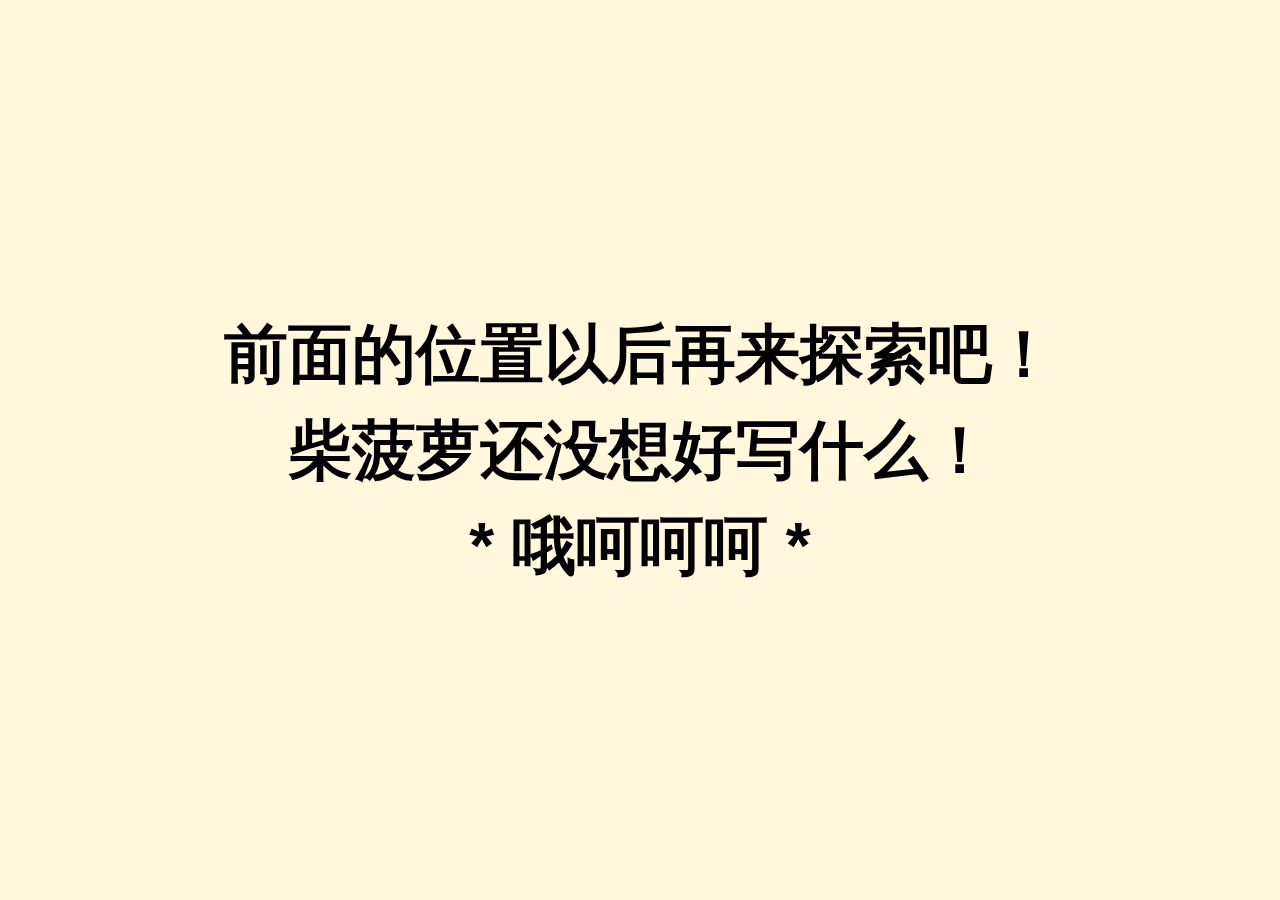
<file: blank.html>
<!DOCTYPE html>
<html lang="zh">
<head>
    <meta charset="UTF-8">
    <meta name="viewport" content="width=device-width, initial-scale=1.0">
    <title>探索中...</title>
    <style>
        body {
            margin: 0;
            background-color: #fff8dc; /* Shallow yellow color */
            display: flex;
            justify-content: center;
            align-items: center;
            height: 100vh; /* Occupies full viewport height */
            font-family: 'Arial', sans-serif;
            text-align: center;
            color: #000; /* Black font color */
        }
        h1 {
            font-size: 4rem; /* Large font size */
            line-height: 1.5;
        }
    </style>
</head>
<body>
    <h1>前面的位置以后再来探索吧！<br>柴菠萝还没想好写什么！<br>* 哦呵呵呵 *</h1>
</body>
</html>
</file>
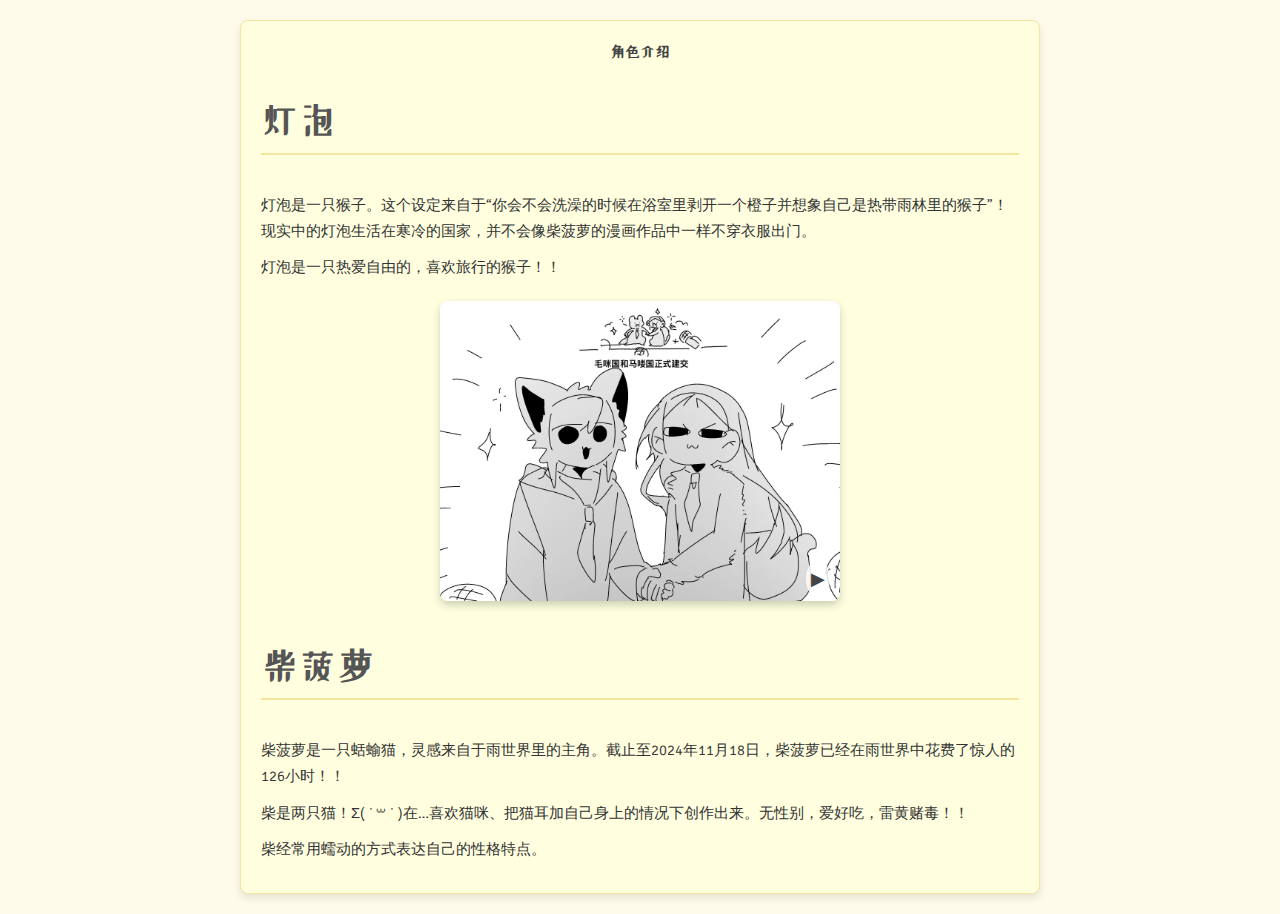
<file: info.html>
<!DOCTYPE html>
<html lang="en">
    <head>
        <meta charset="UTF-8">
        <meta name="viewport" content="width=device-width, initial-scale=1.0">
        <title>角色介绍</title>
        <link rel="stylesheet" href="assets/css/main.css">
        <link rel="stylesheet" href="assets/css/styles.css">
        <link href="https://fonts.googleapis.com/css2?family=ZCOOL+QingKe+HuangYou&display=swap" rel="stylesheet">
        <link href="https://fonts.googleapis.com/css2?family=ZCOOL+XiaoWei&display=swap" rel="stylesheet">

    </head>
<body>
    <div class="container">
        <h1>角色介绍</h1>

        <h2>灯泡</h2>
        <p>
            灯泡是一只猴子。这个设定来自于“你会不会洗澡的时候在浴室里剥开一个橙子并想象自己是热带雨林里的猴子”！现实中的灯泡生活在寒冷的国家，并不会像柴菠萝的漫画作品中一样不穿衣服出门。
        </p>
        <p>
            灯泡是一只热爱自由的，喜欢旅行的猴子！！
        </p>
        <div class="image-container">
            <img src="images/建交.jpg" alt="灯泡的图片">
            <div class="arrow">
                <div class="icon">▶</div>
            </div>
        </div>

        <h2>柴菠萝</h2>
        <p>
            柴菠萝是一只蛞蝓猫，灵感来自于雨世界里的主角。截止至2024年11月18日，柴菠萝已经在雨世界中花费了惊人的126小时！！
        </p>
        <p>
            柴是两只猫！Σ( ˙꒳​˙ )在…喜欢猫咪、把猫耳加自己身上的情况下创作出来。无性别，爱好吃，雷黄赌毒！！
        </p>
        <p>
            柴经常用蠕动的方式表达自己的性格特点。
        </p>
    </div>
</body>
</html>
</file>
<file: assets/css/styles.css>
/* General styles */
body {
    
    
    line-height: 1.6;
    background-color: #fffbea; /* Light yellow background */
    color: #333; /* Dark text for contrast */
    margin: 0;
    padding: 0;
}

.container {
    max-width: 800px;
    margin: 20px auto;
    padding: 20px;
    background-color: #ffffe0; /* Softer light yellow for container */
    border: 1px solid #f4e5a1;
    border-radius: 8px;
    box-shadow: 0 4px 8px rgba(0, 0, 0, 0.1);
}

/* Headings */
h1 {
    text-align: center;
    color: #444;
    margin-bottom: 20px;
    font-family:  'ZCOOL XiaoWei', sans-serif;
}

h2 {
    color: #555;
    border-bottom: 2px solid #f4e5a1;
    padding-bottom: 5px;
    margin-top: 30px;
    font-family:  'ZCOOL XiaoWei', sans-serif;
}

/* Paragraphs */
p {
    margin: 10px 0;
    line-height: 1.8;
}

/* Image styles */
.image-container {
    position: relative;
    width: 100%;
    max-width: 400px; /* Shrink image to a maximum width */
    margin: 20px auto;
    text-align: center;
}

.image-container img {
    width: 100%;
    height: auto; /* Maintain aspect ratio */
    border-radius: 8px;
    box-shadow: 0 4px 8px rgba(0, 0, 0, 0.2);
}

.arrow {
    position: absolute;
    bottom: 10px;
    right: 10px;
    background-color: rgba(255, 255, 255, 0.8);
    border-radius: 50%;
    padding: 5px;
}

.icon {
    font-size: 18px;
    color: #444;
}
</file>
<file: assets/css/main.css>
@charset "UTF-8";
@import url(font-awesome.min.css);
@import url("https://fonts.googleapis.com/css?family=Signika:300,700");

/*
	Broadcast by TEMPLATED
	templated.co @templatedco
	Released for free under the Creative Commons Attribution 3.0 license (templated.co/license)
*/

/* Reset */

	html, body, div, span, applet, object, iframe, h1, h2, h3, h4, h5, h6, p, blockquote, pre, a, abbr, acronym, address, big, cite, code, del, dfn, em, img, ins, kbd, q, s, samp, small, strike, strong, sub, sup, tt, var, b, u, i, center, dl, dt, dd, ol, ul, li, fieldset, form, label, legend, table, caption, tbody, tfoot, thead, tr, th, td, article, aside, canvas, details, embed, figure, figcaption, footer, header, hgroup, menu, nav, output, ruby, section, summary, time, mark, audio, video {
		margin: 0;
		padding: 0;
		border: 0;
		font-size: 100%;
		font: inherit;
		vertical-align: baseline;
	}
.image.fit img {
	width: 100%;
	height: auto;
}
	article, aside, details, figcaption, figure, footer, header, hgroup, menu, nav, section {
		display: block;
	}

	body {
		line-height: 1;
	}

	ol, ul {
		list-style: none;
	}

	blockquote, q {
		quotes: none;
	}

	blockquote:before, blockquote:after, q:before, q:after {
		content: '';
		content: none;
	}

	table {
		border-collapse: collapse;
		border-spacing: 0;
	}

	body {
		-webkit-text-size-adjust: none;
	}

/* Box Model */

	*, *:before, *:after {
		-moz-box-sizing: border-box;
		-webkit-box-sizing: border-box;
		box-sizing: border-box;
	}

/* Containers */

	.container {
		margin-left: auto;
		margin-right: auto;
	}

	.container.\31 25\25 {
		width: 100%;
		max-width: 100em;
		min-width: 80em;
	}

	.container.\37 5\25 {
		width: 60em;
	}

	.container.\35 0\25 {
		width: 40em;
	}

	.container.\32 5\25 {
		width: 20em;
	}

	.container {
		width: 80em;
	}

	@media screen and (max-width: 1680px) {

		.container.\31 25\25 {
			width: 100%;
			max-width: 100em;
			min-width: 80em;
		}

		.container.\37 5\25 {
			width: 60em;
		}

		.container.\35 0\25 {
			width: 40em;
		}

		.container.\32 5\25 {
			width: 20em;
		}

		.container {
			width: 80em;
		}

	}

	@media screen and (max-width: 1280px) {

		.container.\31 25\25 {
			width: 100%;
			max-width: 81.25em;
			min-width: 65em;
		}

		.container.\37 5\25 {
			width: 48.75em;
		}

		.container.\35 0\25 {
			width: 32.5em;
		}

		.container.\32 5\25 {
			width: 16.25em;
		}

		.container {
			width: 65em;
		}

	}

	@media screen and (max-width: 980px) {

		.container.\31 25\25 {
			width: 100%;
			max-width: 112.5%;
			min-width: 90%;
		}

		.container.\37 5\25 {
			width: 67.5%;
		}

		.container.\35 0\25 {
			width: 45%;
		}

		.container.\32 5\25 {
			width: 22.5%;
		}

		.container {
			width: 90%;
		}

	}

	@media screen and (max-width: 736px) {

		.container.\31 25\25 {
			width: 100%;
			max-width: 112.5%;
			min-width: 90%;
		}

		.container.\37 5\25 {
			width: 67.5%;
		}

		.container.\35 0\25 {
			width: 45%;
		}

		.container.\32 5\25 {
			width: 22.5%;
		}

		.container {
			width: 90% !important;
		}

	}

	@media screen and (max-width: 480px) {

		.container.\31 25\25 {
			width: 100%;
			max-width: 112.5%;
			min-width: 90%;
		}

		.container.\37 5\25 {
			width: 67.5%;
		}

		.container.\35 0\25 {
			width: 45%;
		}

		.container.\32 5\25 {
			width: 22.5%;
		}

		.container {
			width: 90% !important;
		}

	}

/* Grid */

	.row {
		border-bottom: solid 1px transparent;
		-moz-box-sizing: border-box;
		-webkit-box-sizing: border-box;
		box-sizing: border-box;
	}

	.row > * {
		float: left;
		-moz-box-sizing: border-box;
		-webkit-box-sizing: border-box;
		box-sizing: border-box;
	}

	.row:after, .row:before {
		content: '';
		display: block;
		clear: both;
		height: 0;
	}

	.row.uniform > * > :first-child {
		margin-top: 0;
	}

	.row.uniform > * > :last-child {
		margin-bottom: 0;
	}

	.row.\30 \25 > * {
		padding: 0 0 0 0em;
	}

	.row.\30 \25 {
		margin: 0 0 -1px 0em;
	}

	.row.uniform.\30 \25 > * {
		padding: 0em 0 0 0em;
	}

	.row.uniform.\30 \25 {
		margin: 0em 0 -1px 0em;
	}

	.row > * {
		padding: 0 0 0 2em;
	}

	.row {
		margin: 0 0 -1px -2em;
	}

	.row.uniform > * {
		padding: 2em 0 0 2em;
	}

	.row.uniform {
		margin: -2em 0 -1px -2em;
	}

	.row.\32 00\25 > * {
		padding: 0 0 0 4em;
	}

	.row.\32 00\25 {
		margin: 0 0 -1px -4em;
	}

	.row.uniform.\32 00\25 > * {
		padding: 4em 0 0 4em;
	}

	.row.uniform.\32 00\25 {
		margin: -4em 0 -1px -4em;
	}

	.row.\31 50\25 > * {
		padding: 0 0 0 3em;
	}

	.row.\31 50\25 {
		margin: 0 0 -1px -3em;
	}

	.row.uniform.\31 50\25 > * {
		padding: 3em 0 0 3em;
	}

	.row.uniform.\31 50\25 {
		margin: -3em 0 -1px -3em;
	}

	.row.\35 0\25 > * {
		padding: 0 0 0 1em;
	}

	.row.\35 0\25 {
		margin: 0 0 -1px -1em;
	}

	.row.uniform.\35 0\25 > * {
		padding: 1em 0 0 1em;
	}

	.row.uniform.\35 0\25 {
		margin: -1em 0 -1px -1em;
	}

	.row.\32 5\25 > * {
		padding: 0 0 0 0.5em;
	}

	.row.\32 5\25 {
		margin: 0 0 -1px -0.5em;
	}

	.row.uniform.\32 5\25 > * {
		padding: 0.5em 0 0 0.5em;
	}

	.row.uniform.\32 5\25 {
		margin: -0.5em 0 -1px -0.5em;
	}

	.\31 2u, .\31 2u\24 {
		width: 100%;
		clear: none;
		margin-left: 0;
	}

	.\31 1u, .\31 1u\24 {
		width: 91.6666666667%;
		clear: none;
		margin-left: 0;
	}

	.\31 0u, .\31 0u\24 {
		width: 83.3333333333%;
		clear: none;
		margin-left: 0;
	}

	.\39 u, .\39 u\24 {
		width: 75%;
		clear: none;
		margin-left: 0;
	}

	.\38 u, .\38 u\24 {
		width: 66.6666666667%;
		clear: none;
		margin-left: 0;
	}

	.\37 u, .\37 u\24 {
		width: 58.3333333333%;
		clear: none;
		margin-left: 0;
	}

	.\36 u, .\36 u\24 {
		width: 50%;
		clear: none;
		margin-left: 0;
	}

	.\35 u, .\35 u\24 {
		width: 41.6666666667%;
		clear: none;
		margin-left: 0;
	}

	.\34 u, .\34 u\24 {
		width: 33.3333333333%;
		clear: none;
		margin-left: 0;
	}

	.\33 u, .\33 u\24 {
		width: 25%;
		clear: none;
		margin-left: 0;
	}

	.\32 u, .\32 u\24 {
		width: 16.6666666667%;
		clear: none;
		margin-left: 0;
	}

	.\31 u, .\31 u\24 {
		width: 8.3333333333%;
		clear: none;
		margin-left: 0;
	}

	.\31 2u\24 + *,
	.\31 1u\24 + *,
	.\31 0u\24 + *,
	.\39 u\24 + *,
	.\38 u\24 + *,
	.\37 u\24 + *,
	.\36 u\24 + *,
	.\35 u\24 + *,
	.\34 u\24 + *,
	.\33 u\24 + *,
	.\32 u\24 + *,
	.\31 u\24 + * {
		clear: left;
	}

	.\-11u {
		margin-left: 91.66667%;
	}

	.\-10u {
		margin-left: 83.33333%;
	}

	.\-9u {
		margin-left: 75%;
	}

	.\-8u {
		margin-left: 66.66667%;
	}

	.\-7u {
		margin-left: 58.33333%;
	}

	.\-6u {
		margin-left: 50%;
	}

	.\-5u {
		margin-left: 41.66667%;
	}

	.\-4u {
		margin-left: 33.33333%;
	}

	.\-3u {
		margin-left: 25%;
	}

	.\-2u {
		margin-left: 16.66667%;
	}

	.\-1u {
		margin-left: 8.33333%;
	}

	@media screen and (max-width: 1680px) {

		.row > * {
			padding: 0 0 0 2em;
		}

		.row {
			margin: 0 0 -1px -2em;
		}

		.row.uniform > * {
			padding: 2em 0 0 2em;
		}

		.row.uniform {
			margin: -2em 0 -1px -2em;
		}

		.row.\32 00\25 > * {
			padding: 0 0 0 4em;
		}

		.row.\32 00\25 {
			margin: 0 0 -1px -4em;
		}

		.row.uniform.\32 00\25 > * {
			padding: 4em 0 0 4em;
		}

		.row.uniform.\32 00\25 {
			margin: -4em 0 -1px -4em;
		}

		.row.\31 50\25 > * {
			padding: 0 0 0 3em;
		}

		.row.\31 50\25 {
			margin: 0 0 -1px -3em;
		}

		.row.uniform.\31 50\25 > * {
			padding: 3em 0 0 3em;
		}

		.row.uniform.\31 50\25 {
			margin: -3em 0 -1px -3em;
		}

		.row.\35 0\25 > * {
			padding: 0 0 0 1em;
		}

		.row.\35 0\25 {
			margin: 0 0 -1px -1em;
		}

		.row.uniform.\35 0\25 > * {
			padding: 1em 0 0 1em;
		}

		.row.uniform.\35 0\25 {
			margin: -1em 0 -1px -1em;
		}

		.row.\32 5\25 > * {
			padding: 0 0 0 0.5em;
		}

		.row.\32 5\25 {
			margin: 0 0 -1px -0.5em;
		}

		.row.uniform.\32 5\25 > * {
			padding: 0.5em 0 0 0.5em;
		}

		.row.uniform.\32 5\25 {
			margin: -0.5em 0 -1px -0.5em;
		}

		.\31 2u\28xlarge\29, .\31 2u\24\28xlarge\29 {
			width: 100%;
			clear: none;
			margin-left: 0;
		}

		.\31 1u\28xlarge\29, .\31 1u\24\28xlarge\29 {
			width: 91.6666666667%;
			clear: none;
			margin-left: 0;
		}

		.\31 0u\28xlarge\29, .\31 0u\24\28xlarge\29 {
			width: 83.3333333333%;
			clear: none;
			margin-left: 0;
		}

		.\39 u\28xlarge\29, .\39 u\24\28xlarge\29 {
			width: 75%;
			clear: none;
			margin-left: 0;
		}

		.\38 u\28xlarge\29, .\38 u\24\28xlarge\29 {
			width: 66.6666666667%;
			clear: none;
			margin-left: 0;
		}

		.\37 u\28xlarge\29, .\37 u\24\28xlarge\29 {
			width: 58.3333333333%;
			clear: none;
			margin-left: 0;
		}

		.\36 u\28xlarge\29, .\36 u\24\28xlarge\29 {
			width: 50%;
			clear: none;
			margin-left: 0;
		}

		.\35 u\28xlarge\29, .\35 u\24\28xlarge\29 {
			width: 41.6666666667%;
			clear: none;
			margin-left: 0;
		}

		.\34 u\28xlarge\29, .\34 u\24\28xlarge\29 {
			width: 33.3333333333%;
			clear: none;
			margin-left: 0;
		}

		.\33 u\28xlarge\29, .\33 u\24\28xlarge\29 {
			width: 25%;
			clear: none;
			margin-left: 0;
		}

		.\32 u\28xlarge\29, .\32 u\24\28xlarge\29 {
			width: 16.6666666667%;
			clear: none;
			margin-left: 0;
		}

		.\31 u\28xlarge\29, .\31 u\24\28xlarge\29 {
			width: 8.3333333333%;
			clear: none;
			margin-left: 0;
		}

		.\31 2u\24\28xlarge\29 + *,
		.\31 1u\24\28xlarge\29 + *,
		.\31 0u\24\28xlarge\29 + *,
		.\39 u\24\28xlarge\29 + *,
		.\38 u\24\28xlarge\29 + *,
		.\37 u\24\28xlarge\29 + *,
		.\36 u\24\28xlarge\29 + *,
		.\35 u\24\28xlarge\29 + *,
		.\34 u\24\28xlarge\29 + *,
		.\33 u\24\28xlarge\29 + *,
		.\32 u\24\28xlarge\29 + *,
		.\31 u\24\28xlarge\29 + * {
			clear: left;
		}

		.\-11u\28xlarge\29 {
			margin-left: 91.66667%;
		}

		.\-10u\28xlarge\29 {
			margin-left: 83.33333%;
		}

		.\-9u\28xlarge\29 {
			margin-left: 75%;
		}

		.\-8u\28xlarge\29 {
			margin-left: 66.66667%;
		}

		.\-7u\28xlarge\29 {
			margin-left: 58.33333%;
		}

		.\-6u\28xlarge\29 {
			margin-left: 50%;
		}

		.\-5u\28xlarge\29 {
			margin-left: 41.66667%;
		}

		.\-4u\28xlarge\29 {
			margin-left: 33.33333%;
		}

		.\-3u\28xlarge\29 {
			margin-left: 25%;
		}

		.\-2u\28xlarge\29 {
			margin-left: 16.66667%;
		}

		.\-1u\28xlarge\29 {
			margin-left: 8.33333%;
		}

	}

	@media screen and (max-width: 1280px) {

		.row > * {
			padding: 0 0 0 1.5em;
		}

		.row {
			margin: 0 0 -1px -1.5em;
		}

		.row.uniform > * {
			padding: 1.5em 0 0 1.5em;
		}

		.row.uniform {
			margin: -1.5em 0 -1px -1.5em;
		}

		.row.\32 00\25 > * {
			padding: 0 0 0 3em;
		}

		.row.\32 00\25 {
			margin: 0 0 -1px -3em;
		}

		.row.uniform.\32 00\25 > * {
			padding: 3em 0 0 3em;
		}

		.row.uniform.\32 00\25 {
			margin: -3em 0 -1px -3em;
		}

		.row.\31 50\25 > * {
			padding: 0 0 0 2.25em;
		}

		.row.\31 50\25 {
			margin: 0 0 -1px -2.25em;
		}

		.row.uniform.\31 50\25 > * {
			padding: 2.25em 0 0 2.25em;
		}

		.row.uniform.\31 50\25 {
			margin: -2.25em 0 -1px -2.25em;
		}

		.row.\35 0\25 > * {
			padding: 0 0 0 0.75em;
		}

		.row.\35 0\25 {
			margin: 0 0 -1px -0.75em;
		}

		.row.uniform.\35 0\25 > * {
			padding: 0.75em 0 0 0.75em;
		}

		.row.uniform.\35 0\25 {
			margin: -0.75em 0 -1px -0.75em;
		}

		.row.\32 5\25 > * {
			padding: 0 0 0 0.375em;
		}

		.row.\32 5\25 {
			margin: 0 0 -1px -0.375em;
		}

		.row.uniform.\32 5\25 > * {
			padding: 0.375em 0 0 0.375em;
		}

		.row.uniform.\32 5\25 {
			margin: -0.375em 0 -1px -0.375em;
		}

		.\31 2u\28large\29, .\31 2u\24\28large\29 {
			width: 100%;
			clear: none;
			margin-left: 0;
		}

		.\31 1u\28large\29, .\31 1u\24\28large\29 {
			width: 91.6666666667%;
			clear: none;
			margin-left: 0;
		}

		.\31 0u\28large\29, .\31 0u\24\28large\29 {
			width: 83.3333333333%;
			clear: none;
			margin-left: 0;
		}

		.\39 u\28large\29, .\39 u\24\28large\29 {
			width: 75%;
			clear: none;
			margin-left: 0;
		}

		.\38 u\28large\29, .\38 u\24\28large\29 {
			width: 66.6666666667%;
			clear: none;
			margin-left: 0;
		}

		.\37 u\28large\29, .\37 u\24\28large\29 {
			width: 58.3333333333%;
			clear: none;
			margin-left: 0;
		}

		.\36 u\28large\29, .\36 u\24\28large\29 {
			width: 50%;
			clear: none;
			margin-left: 0;
		}

		.\35 u\28large\29, .\35 u\24\28large\29 {
			width: 41.6666666667%;
			clear: none;
			margin-left: 0;
		}

		.\34 u\28large\29, .\34 u\24\28large\29 {
			width: 33.3333333333%;
			clear: none;
			margin-left: 0;
		}

		.\33 u\28large\29, .\33 u\24\28large\29 {
			width: 25%;
			clear: none;
			margin-left: 0;
		}

		.\32 u\28large\29, .\32 u\24\28large\29 {
			width: 16.6666666667%;
			clear: none;
			margin-left: 0;
		}

		.\31 u\28large\29, .\31 u\24\28large\29 {
			width: 8.3333333333%;
			clear: none;
			margin-left: 0;
		}

		.\31 2u\24\28large\29 + *,
		.\31 1u\24\28large\29 + *,
		.\31 0u\24\28large\29 + *,
		.\39 u\24\28large\29 + *,
		.\38 u\24\28large\29 + *,
		.\37 u\24\28large\29 + *,
		.\36 u\24\28large\29 + *,
		.\35 u\24\28large\29 + *,
		.\34 u\24\28large\29 + *,
		.\33 u\24\28large\29 + *,
		.\32 u\24\28large\29 + *,
		.\31 u\24\28large\29 + * {
			clear: left;
		}

		.\-11u\28large\29 {
			margin-left: 91.66667%;
		}

		.\-10u\28large\29 {
			margin-left: 83.33333%;
		}

		.\-9u\28large\29 {
			margin-left: 75%;
		}

		.\-8u\28large\29 {
			margin-left: 66.66667%;
		}

		.\-7u\28large\29 {
			margin-left: 58.33333%;
		}

		.\-6u\28large\29 {
			margin-left: 50%;
		}

		.\-5u\28large\29 {
			margin-left: 41.66667%;
		}

		.\-4u\28large\29 {
			margin-left: 33.33333%;
		}

		.\-3u\28large\29 {
			margin-left: 25%;
		}

		.\-2u\28large\29 {
			margin-left: 16.66667%;
		}

		.\-1u\28large\29 {
			margin-left: 8.33333%;
		}

	}

	@media screen and (max-width: 980px) {

		.row > * {
			padding: 0 0 0 1.5em;
		}

		.row {
			margin: 0 0 -1px -1.5em;
		}

		.row.uniform > * {
			padding: 1.5em 0 0 1.5em;
		}

		.row.uniform {
			margin: -1.5em 0 -1px -1.5em;
		}

		.row.\32 00\25 > * {
			padding: 0 0 0 3em;
		}

		.row.\32 00\25 {
			margin: 0 0 -1px -3em;
		}

		.row.uniform.\32 00\25 > * {
			padding: 3em 0 0 3em;
		}

		.row.uniform.\32 00\25 {
			margin: -3em 0 -1px -3em;
		}

		.row.\31 50\25 > * {
			padding: 0 0 0 2.25em;
		}

		.row.\31 50\25 {
			margin: 0 0 -1px -2.25em;
		}

		.row.uniform.\31 50\25 > * {
			padding: 2.25em 0 0 2.25em;
		}

		.row.uniform.\31 50\25 {
			margin: -2.25em 0 -1px -2.25em;
		}

		.row.\35 0\25 > * {
			padding: 0 0 0 0.75em;
		}

		.row.\35 0\25 {
			margin: 0 0 -1px -0.75em;
		}

		.row.uniform.\35 0\25 > * {
			padding: 0.75em 0 0 0.75em;
		}

		.row.uniform.\35 0\25 {
			margin: -0.75em 0 -1px -0.75em;
		}

		.row.\32 5\25 > * {
			padding: 0 0 0 0.375em;
		}

		.row.\32 5\25 {
			margin: 0 0 -1px -0.375em;
		}

		.row.uniform.\32 5\25 > * {
			padding: 0.375em 0 0 0.375em;
		}

		.row.uniform.\32 5\25 {
			margin: -0.375em 0 -1px -0.375em;
		}

		.\31 2u\28medium\29, .\31 2u\24\28medium\29 {
			width: 100%;
			clear: none;
			margin-left: 0;
		}

		.\31 1u\28medium\29, .\31 1u\24\28medium\29 {
			width: 91.6666666667%;
			clear: none;
			margin-left: 0;
		}

		.\31 0u\28medium\29, .\31 0u\24\28medium\29 {
			width: 83.3333333333%;
			clear: none;
			margin-left: 0;
		}

		.\39 u\28medium\29, .\39 u\24\28medium\29 {
			width: 75%;
			clear: none;
			margin-left: 0;
		}

		.\38 u\28medium\29, .\38 u\24\28medium\29 {
			width: 66.6666666667%;
			clear: none;
			margin-left: 0;
		}

		.\37 u\28medium\29, .\37 u\24\28medium\29 {
			width: 58.3333333333%;
			clear: none;
			margin-left: 0;
		}

		.\36 u\28medium\29, .\36 u\24\28medium\29 {
			width: 50%;
			clear: none;
			margin-left: 0;
		}

		.\35 u\28medium\29, .\35 u\24\28medium\29 {
			width: 41.6666666667%;
			clear: none;
			margin-left: 0;
		}

		.\34 u\28medium\29, .\34 u\24\28medium\29 {
			width: 33.3333333333%;
			clear: none;
			margin-left: 0;
		}

		.\33 u\28medium\29, .\33 u\24\28medium\29 {
			width: 25%;
			clear: none;
			margin-left: 0;
		}

		.\32 u\28medium\29, .\32 u\24\28medium\29 {
			width: 16.6666666667%;
			clear: none;
			margin-left: 0;
		}

		.\31 u\28medium\29, .\31 u\24\28medium\29 {
			width: 8.3333333333%;
			clear: none;
			margin-left: 0;
		}

		.\31 2u\24\28medium\29 + *,
		.\31 1u\24\28medium\29 + *,
		.\31 0u\24\28medium\29 + *,
		.\39 u\24\28medium\29 + *,
		.\38 u\24\28medium\29 + *,
		.\37 u\24\28medium\29 + *,
		.\36 u\24\28medium\29 + *,
		.\35 u\24\28medium\29 + *,
		.\34 u\24\28medium\29 + *,
		.\33 u\24\28medium\29 + *,
		.\32 u\24\28medium\29 + *,
		.\31 u\24\28medium\29 + * {
			clear: left;
		}

		.\-11u\28medium\29 {
			margin-left: 91.66667%;
		}

		.\-10u\28medium\29 {
			margin-left: 83.33333%;
		}

		.\-9u\28medium\29 {
			margin-left: 75%;
		}

		.\-8u\28medium\29 {
			margin-left: 66.66667%;
		}

		.\-7u\28medium\29 {
			margin-left: 58.33333%;
		}

		.\-6u\28medium\29 {
			margin-left: 50%;
		}

		.\-5u\28medium\29 {
			margin-left: 41.66667%;
		}

		.\-4u\28medium\29 {
			margin-left: 33.33333%;
		}

		.\-3u\28medium\29 {
			margin-left: 25%;
		}

		.\-2u\28medium\29 {
			margin-left: 16.66667%;
		}

		.\-1u\28medium\29 {
			margin-left: 8.33333%;
		}

	}

	@media screen and (max-width: 736px) {

		.row > * {
			padding: 0 0 0 1.25em;
		}

		.row {
			margin: 0 0 -1px -1.25em;
		}

		.row.uniform > * {
			padding: 1.25em 0 0 1.25em;
		}

		.row.uniform {
			margin: -1.25em 0 -1px -1.25em;
		}

		.row.\32 00\25 > * {
			padding: 0 0 0 2.5em;
		}

		.row.\32 00\25 {
			margin: 0 0 -1px -2.5em;
		}

		.row.uniform.\32 00\25 > * {
			padding: 2.5em 0 0 2.5em;
		}

		.row.uniform.\32 00\25 {
			margin: -2.5em 0 -1px -2.5em;
		}

		.row.\31 50\25 > * {
			padding: 0 0 0 1.875em;
		}

		.row.\31 50\25 {
			margin: 0 0 -1px -1.875em;
		}

		.row.uniform.\31 50\25 > * {
			padding: 1.875em 0 0 1.875em;
		}

		.row.uniform.\31 50\25 {
			margin: -1.875em 0 -1px -1.875em;
		}

		.row.\35 0\25 > * {
			padding: 0 0 0 0.625em;
		}

		.row.\35 0\25 {
			margin: 0 0 -1px -0.625em;
		}

		.row.uniform.\35 0\25 > * {
			padding: 0.625em 0 0 0.625em;
		}

		.row.uniform.\35 0\25 {
			margin: -0.625em 0 -1px -0.625em;
		}

		.row.\32 5\25 > * {
			padding: 0 0 0 0.3125em;
		}

		.row.\32 5\25 {
			margin: 0 0 -1px -0.3125em;
		}

		.row.uniform.\32 5\25 > * {
			padding: 0.3125em 0 0 0.3125em;
		}

		.row.uniform.\32 5\25 {
			margin: -0.3125em 0 -1px -0.3125em;
		}

		.\31 2u\28small\29, .\31 2u\24\28small\29 {
			width: 100%;
			clear: none;
			margin-left: 0;
		}

		.\31 1u\28small\29, .\31 1u\24\28small\29 {
			width: 91.6666666667%;
			clear: none;
			margin-left: 0;
		}

		.\31 0u\28small\29, .\31 0u\24\28small\29 {
			width: 83.3333333333%;
			clear: none;
			margin-left: 0;
		}

		.\39 u\28small\29, .\39 u\24\28small\29 {
			width: 75%;
			clear: none;
			margin-left: 0;
		}

		.\38 u\28small\29, .\38 u\24\28small\29 {
			width: 66.6666666667%;
			clear: none;
			margin-left: 0;
		}

		.\37 u\28small\29, .\37 u\24\28small\29 {
			width: 58.3333333333%;
			clear: none;
			margin-left: 0;
		}

		.\36 u\28small\29, .\36 u\24\28small\29 {
			width: 50%;
			clear: none;
			margin-left: 0;
		}

		.\35 u\28small\29, .\35 u\24\28small\29 {
			width: 41.6666666667%;
			clear: none;
			margin-left: 0;
		}

		.\34 u\28small\29, .\34 u\24\28small\29 {
			width: 33.3333333333%;
			clear: none;
			margin-left: 0;
		}

		.\33 u\28small\29, .\33 u\24\28small\29 {
			width: 25%;
			clear: none;
			margin-left: 0;
		}

		.\32 u\28small\29, .\32 u\24\28small\29 {
			width: 16.6666666667%;
			clear: none;
			margin-left: 0;
		}

		.\31 u\28small\29, .\31 u\24\28small\29 {
			width: 8.3333333333%;
			clear: none;
			margin-left: 0;
		}

		.\31 2u\24\28small\29 + *,
		.\31 1u\24\28small\29 + *,
		.\31 0u\24\28small\29 + *,
		.\39 u\24\28small\29 + *,
		.\38 u\24\28small\29 + *,
		.\37 u\24\28small\29 + *,
		.\36 u\24\28small\29 + *,
		.\35 u\24\28small\29 + *,
		.\34 u\24\28small\29 + *,
		.\33 u\24\28small\29 + *,
		.\32 u\24\28small\29 + *,
		.\31 u\24\28small\29 + * {
			clear: left;
		}

		.\-11u\28small\29 {
			margin-left: 91.66667%;
		}

		.\-10u\28small\29 {
			margin-left: 83.33333%;
		}

		.\-9u\28small\29 {
			margin-left: 75%;
		}

		.\-8u\28small\29 {
			margin-left: 66.66667%;
		}

		.\-7u\28small\29 {
			margin-left: 58.33333%;
		}

		.\-6u\28small\29 {
			margin-left: 50%;
		}

		.\-5u\28small\29 {
			margin-left: 41.66667%;
		}

		.\-4u\28small\29 {
			margin-left: 33.33333%;
		}

		.\-3u\28small\29 {
			margin-left: 25%;
		}

		.\-2u\28small\29 {
			margin-left: 16.66667%;
		}

		.\-1u\28small\29 {
			margin-left: 8.33333%;
		}

	}

	@media screen and (max-width: 480px) {

		.row > * {
			padding: 0 0 0 1.25em;
		}

		.row {
			margin: 0 0 -1px -1.25em;
		}

		.row.uniform > * {
			padding: 1.25em 0 0 1.25em;
		}

		.row.uniform {
			margin: -1.25em 0 -1px -1.25em;
		}

		.row.\32 00\25 > * {
			padding: 0 0 0 2.5em;
		}

		.row.\32 00\25 {
			margin: 0 0 -1px -2.5em;
		}

		.row.uniform.\32 00\25 > * {
			padding: 2.5em 0 0 2.5em;
		}

		.row.uniform.\32 00\25 {
			margin: -2.5em 0 -1px -2.5em;
		}

		.row.\31 50\25 > * {
			padding: 0 0 0 1.875em;
		}

		.row.\31 50\25 {
			margin: 0 0 -1px -1.875em;
		}

		.row.uniform.\31 50\25 > * {
			padding: 1.875em 0 0 1.875em;
		}

		.row.uniform.\31 50\25 {
			margin: -1.875em 0 -1px -1.875em;
		}

		.row.\35 0\25 > * {
			padding: 0 0 0 0.625em;
		}

		.row.\35 0\25 {
			margin: 0 0 -1px -0.625em;
		}

		.row.uniform.\35 0\25 > * {
			padding: 0.625em 0 0 0.625em;
		}

		.row.uniform.\35 0\25 {
			margin: -0.625em 0 -1px -0.625em;
		}

		.row.\32 5\25 > * {
			padding: 0 0 0 0.3125em;
		}

		.row.\32 5\25 {
			margin: 0 0 -1px -0.3125em;
		}

		.row.uniform.\32 5\25 > * {
			padding: 0.3125em 0 0 0.3125em;
		}

		.row.uniform.\32 5\25 {
			margin: -0.3125em 0 -1px -0.3125em;
		}

		.\31 2u\28xsmall\29, .\31 2u\24\28xsmall\29 {
			width: 100%;
			clear: none;
			margin-left: 0;
		}

		.\31 1u\28xsmall\29, .\31 1u\24\28xsmall\29 {
			width: 91.6666666667%;
			clear: none;
			margin-left: 0;
		}

		.\31 0u\28xsmall\29, .\31 0u\24\28xsmall\29 {
			width: 83.3333333333%;
			clear: none;
			margin-left: 0;
		}

		.\39 u\28xsmall\29, .\39 u\24\28xsmall\29 {
			width: 75%;
			clear: none;
			margin-left: 0;
		}

		.\38 u\28xsmall\29, .\38 u\24\28xsmall\29 {
			width: 66.6666666667%;
			clear: none;
			margin-left: 0;
		}

		.\37 u\28xsmall\29, .\37 u\24\28xsmall\29 {
			width: 58.3333333333%;
			clear: none;
			margin-left: 0;
		}

		.\36 u\28xsmall\29, .\36 u\24\28xsmall\29 {
			width: 50%;
			clear: none;
			margin-left: 0;
		}

		.\35 u\28xsmall\29, .\35 u\24\28xsmall\29 {
			width: 41.6666666667%;
			clear: none;
			margin-left: 0;
		}

		.\34 u\28xsmall\29, .\34 u\24\28xsmall\29 {
			width: 33.3333333333%;
			clear: none;
			margin-left: 0;
		}

		.\33 u\28xsmall\29, .\33 u\24\28xsmall\29 {
			width: 25%;
			clear: none;
			margin-left: 0;
		}

		.\32 u\28xsmall\29, .\32 u\24\28xsmall\29 {
			width: 16.6666666667%;
			clear: none;
			margin-left: 0;
		}

		.\31 u\28xsmall\29, .\31 u\24\28xsmall\29 {
			width: 8.3333333333%;
			clear: none;
			margin-left: 0;
		}

		.\31 2u\24\28xsmall\29 + *,
		.\31 1u\24\28xsmall\29 + *,
		.\31 0u\24\28xsmall\29 + *,
		.\39 u\24\28xsmall\29 + *,
		.\38 u\24\28xsmall\29 + *,
		.\37 u\24\28xsmall\29 + *,
		.\36 u\24\28xsmall\29 + *,
		.\35 u\24\28xsmall\29 + *,
		.\34 u\24\28xsmall\29 + *,
		.\33 u\24\28xsmall\29 + *,
		.\32 u\24\28xsmall\29 + *,
		.\31 u\24\28xsmall\29 + * {
			clear: left;
		}

		.\-11u\28xsmall\29 {
			margin-left: 91.66667%;
		}

		.\-10u\28xsmall\29 {
			margin-left: 83.33333%;
		}

		.\-9u\28xsmall\29 {
			margin-left: 75%;
		}

		.\-8u\28xsmall\29 {
			margin-left: 66.66667%;
		}

		.\-7u\28xsmall\29 {
			margin-left: 58.33333%;
		}

		.\-6u\28xsmall\29 {
			margin-left: 50%;
		}

		.\-5u\28xsmall\29 {
			margin-left: 41.66667%;
		}

		.\-4u\28xsmall\29 {
			margin-left: 33.33333%;
		}

		.\-3u\28xsmall\29 {
			margin-left: 25%;
		}

		.\-2u\28xsmall\29 {
			margin-left: 16.66667%;
		}

		.\-1u\28xsmall\29 {
			margin-left: 8.33333%;
		}

	}

/* Basic */

	@-ms-viewport {
		width: device-width;
	}

	body {
		-ms-overflow-style: scrollbar;
	}

	@media screen and (max-width: 480px) {

		html, body {
			min-width: 320px;
		}

	}

	body {
		background: #020B13;
	}

		body.is-loading *, body.is-loading *:before, body.is-loading *:after {
			-moz-animation: none !important;
			-webkit-animation: none !important;
			-ms-animation: none !important;
			animation: none !important;
			-moz-transition: none !important;
			-webkit-transition: none !important;
			-ms-transition: none !important;
			transition: none !important;
		}

/* Type */

	body {
		background-color: #020B13;
		color: #c0c2c4;
	}

	body, input, select, textarea {
		font-family: "Signika", sans-serif;
		font-size: 13pt;
		font-weight: 300;
		line-height: 1.65;
	}

		@media screen and (max-width: 1680px) {

			body, input, select, textarea {
				font-size: 11pt;
			}

		}

		@media screen and (max-width: 1280px) {

			body, input, select, textarea {
				font-size: 11pt;
			}

		}

		@media screen and (max-width: 980px) {

			body, input, select, textarea {
				font-size: 12pt;
			}

		}

		@media screen and (max-width: 736px) {

			body, input, select, textarea {
				font-size: 12pt;
			}

		}

		@media screen and (max-width: 480px) {

			body, input, select, textarea {
				font-size: 12pt;
			}

		}

	a {
		-moz-transition: color 0.2s ease-in-out;
		-webkit-transition: color 0.2s ease-in-out;
		-ms-transition: color 0.2s ease-in-out;
		transition: color 0.2s ease-in-out;
		text-decoration: none;
	}

	strong, b {
		font-weight: 700;
	}

	em, i {
		font-style: italic;
	}

	p {
		margin: 0 0 2em 0;
	}

	h1, h2, h3, h4, h5, h6 {
		font-weight: 700;
		line-height: 1.5;
		margin: 0 0 1em 0;
	}

		h1 a, h2 a, h3 a, h4 a, h5 a, h6 a {
			color: inherit;
			text-decoration: none;
		}

	h2 {
		font-size: 2.5em;
	}

		@media screen and (max-width: 736px) {

			h2 {
				font-size: 2em;
			}

		}

		@media screen and (max-width: 480px) {

			h2 {
				font-size: 1.5em;
			}

		}

	h3 {
		font-size: 1.75em;
	}

		@media screen and (max-width: 736px) {

			h3 {
				font-size: 1.5em;
			}

		}

		@media screen and (max-width: 480px) {

			h3 {
				font-size: 1.25em;
			}

		}

	h4 {
		font-size: 1.5em;
	}

	h5 {
		font-size: 0.9em;
	}

	h6 {
		font-size: 0.7em;
	}

	sub {
		font-size: 0.8em;
		position: relative;
		top: 0.5em;
	}

	sup {
		font-size: 0.8em;
		position: relative;
		top: -0.5em;
	}

	blockquote {
		border-left: solid 4px;
		font-style: italic;
		margin: 0 0 2em 0;
		padding: 0.5em 0 0.5em 2em;
	}

	code {
		border-radius: 4px;
		border: solid 1px;
		font-family: "Courier New", monospace;
		font-size: 0.9em;
		margin: 0 0.25em;
		padding: 0.25em 0.65em;
	}

	pre {
		-webkit-overflow-scrolling: touch;
		font-family: "Courier New", monospace;
		font-size: 0.9em;
		margin: 0 0 2em 0;
	}

		pre code {
			display: block;
			line-height: 1.75;
			padding: 1em 1.5em;
			overflow-x: auto;
		}

	hr {
		border: 0;
		border-bottom: solid 1px;
		margin: 2em 0;
	}

		hr.major {
			margin: 3em 0;
		}

	.align-left {
		text-align: left;
	}

	.align-center {
		text-align: center;
	}

	.align-right {
		text-align: right;
	}

	input, select, textarea {
		color: #ffffff;
	}

	a {
		color: #c1c7cd;
	}

		a:hover {
			color: rgba(193, 199, 205, 0.5);
		}

	strong, b {
		color: #ffffff;
	}

	h1, h2, h3, h4, h5, h6 {
		color: #ffffff;
	}

	blockquote {
		border-left-color: rgba(255, 255, 255, 0.15);
	}

	code {
		background: rgba(255, 255, 255, 0.075);
		border-color: rgba(255, 255, 255, 0.15);
	}

	hr {
		border-bottom-color: rgba(255, 255, 255, 0.15);
	}

/* Box */

	.box {
		border-radius: 4px;
		border: solid 1px;
		margin-bottom: 2em;
		padding: 1.5em;
	}

		.box > :last-child,
		.box > :last-child > :last-child,
		.box > :last-child > :last-child > :last-child {
			margin-bottom: 0;
		}

		.box.alt {
			border: 0;
			border-radius: 0;
			padding: 0;
		}

	.box {
		border-color: rgba(255, 255, 255, 0.15);
	}

/* Button */

	input[type="submit"],
	input[type="reset"],
	input[type="button"],
	button,
	.button {
		-moz-appearance: none;
		-webkit-appearance: none;
		-ms-appearance: none;
		appearance: none;
		-moz-transition: background-color 0.2s ease-in-out, color 0.2s ease-in-out;
		-webkit-transition: background-color 0.2s ease-in-out, color 0.2s ease-in-out;
		-ms-transition: background-color 0.2s ease-in-out, color 0.2s ease-in-out;
		transition: background-color 0.2s ease-in-out, color 0.2s ease-in-out;
		border-radius: 4px;
		border: 0;
		cursor: pointer;
		display: inline-block;
		font-weight: 700;
		height: 2.85em;
		line-height: 2.95em;
		padding: 0 1.5em;
		text-align: center;
		text-decoration: none;
		white-space: nowrap;
	}

		input[type="submit"].icon,
		input[type="reset"].icon,
		input[type="button"].icon,
		button.icon,
		.button.icon {
			padding-left: 1.35em;
		}

			input[type="submit"].icon:before,
			input[type="reset"].icon:before,
			input[type="button"].icon:before,
			button.icon:before,
			.button.icon:before {
				margin-right: 0.5em;
			}

		input[type="submit"].fit,
		input[type="reset"].fit,
		input[type="button"].fit,
		button.fit,
		.button.fit {
			display: block;
			margin: 0 0 1em 0;
			width: 100%;
		}

		input[type="submit"].small,
		input[type="reset"].small,
		input[type="button"].small,
		button.small,
		.button.small {
			font-size: 0.8em;
		}

		input[type="submit"].big,
		input[type="reset"].big,
		input[type="button"].big,
		button.big,
		.button.big {
			font-size: 1.35em;
		}

		input[type="submit"].disabled, input[type="submit"]:disabled,
		input[type="reset"].disabled,
		input[type="reset"]:disabled,
		input[type="button"].disabled,
		input[type="button"]:disabled,
		button.disabled,
		button:disabled,
		.button.disabled,
		.button:disabled {
			-moz-pointer-events: none;
			-webkit-pointer-events: none;
			-ms-pointer-events: none;
			pointer-events: none;
			opacity: 0.25;
		}

		@media screen and (max-width: 480px) {

			input[type="submit"],
			input[type="reset"],
			input[type="button"],
			button,
			.button {
				padding: 0;
			}

		}

	input[type="submit"],
	input[type="reset"],
	input[type="button"],
	button,
	.button {
		background-color: #041625;
		color: #ffffff !important;
	}

		input[type="submit"]:hover,
		input[type="reset"]:hover,
		input[type="button"]:hover,
		button:hover,
		.button:hover {
			background-color: #06243c;
		}

		input[type="submit"]:active,
		input[type="reset"]:active,
		input[type="button"]:active,
		button:active,
		.button:active {
			background-color: #02080e;
		}

		input[type="submit"].alt,
		input[type="reset"].alt,
		input[type="button"].alt,
		button.alt,
		.button.alt {
			background-color: transparent;
			box-shadow: inset 0 0 0 2px rgba(255, 255, 255, 0.15);
			color: #ffffff !important;
		}

			input[type="submit"].alt:hover,
			input[type="reset"].alt:hover,
			input[type="button"].alt:hover,
			button.alt:hover,
			.button.alt:hover {
				background-color: rgba(255, 255, 255, 0.075);
			}

			input[type="submit"].alt:active,
			input[type="reset"].alt:active,
			input[type="button"].alt:active,
			button.alt:active,
			.button.alt:active {
				background-color: rgba(255, 255, 255, 0.2);
			}

			input[type="submit"].alt.icon:before,
			input[type="reset"].alt.icon:before,
			input[type="button"].alt.icon:before,
			button.alt.icon:before,
			.button.alt.icon:before {
				color: #676d71;
			}

		input[type="submit"].special,
		input[type="reset"].special,
		input[type="button"].special,
		button.special,
		.button.special {
			background-color: #062038;
			color: #ffffff !important;
		}

			input[type="submit"].special:hover,
			input[type="reset"].special:hover,
			input[type="button"].special:hover,
			button.special:hover,
			.button.special:hover {
				background-color: #082d4f;
			}

			input[type="submit"].special:active,
			input[type="reset"].special:active,
			input[type="button"].special:active,
			button.special:active,
			.button.special:active {
				background-color: #041321;
			}

/* Flex */

	.flex {
		display: -ms-flexbox;
		-ms-flex-pack: justify;
		display: -moz-flex;
		display: -webkit-flex;
		display: -ms-flex;
		display: flex;
		-moz-flex-wrap: wrap;
		-webkit-flex-wrap: wrap;
		-ms-flex-wrap: wrap;
		flex-wrap: wrap;
		-moz-justify-content: space-between;
		-webkit-justify-content: space-between;
		-ms-justify-content: space-between;
		justify-content: space-between;
	}

		.flex.flex-2, .flex.flex-3 {
			-moz-align-items: stretch;
			-webkit-align-items: stretch;
			-ms-align-items: stretch;
			align-items: stretch;
		}

		.flex.flex-2 .col {
			width: 48%;
		}

		.flex.flex-3 .col {
			width: 31%;
		}

		.flex.flex-4 .col {
			width: 22%;
		}

		.flex.flex-tabs {
			-moz-flex-wrap: nowrap;
			-webkit-flex-wrap: nowrap;
			-ms-flex-wrap: nowrap;
			flex-wrap: nowrap;
		}

			.flex.flex-tabs ul {
				width: 20%;
			}

			.flex.flex-tabs .tabs {
				width: 77%;
			}

		@media screen and (max-width: 980px) {

			.flex.flex-4 .col {
				width: 48%;
			}

			.flex.flex-tabs ul {
				width: 30%;
			}

			.flex.flex-tabs .tabs {
				width: 67%;
			}

			.flex.flex-tabs .flex-3 .col {
				width: 48%;
			}

		}

		@media screen and (max-width: 736px) {

			.flex.flex-2 .col, .flex.flex-3 .col, .flex.flex-4 .col {
				width: 100%;
			}

			.flex.flex-tabs {
				-moz-flex-wrap: wrap;
				-webkit-flex-wrap: wrap;
				-ms-flex-wrap: wrap;
				flex-wrap: wrap;
			}

				.flex.flex-tabs ul {
					width: 100%;
				}

				.flex.flex-tabs .tabs {
					width: 100%;
				}

				.flex.flex-tabs .flex-3 .col {
					width: 100%;
				}

		}

/* Form */

	form {
		margin: 0 0 2em 0;
	}

	label {
		display: block;
		font-size: 0.9em;
		font-weight: 700;
		margin: 0 0 1em 0;
	}

	input[type="text"],
	input[type="password"],
	input[type="email"],
	select,
	textarea {
		-moz-appearance: none;
		-webkit-appearance: none;
		-ms-appearance: none;
		appearance: none;
		border-radius: 4px;
		border: none;
		border: solid 1px;
		color: inherit;
		display: block;
		outline: 0;
		padding: 0 1em;
		text-decoration: none;
		width: 100%;
	}

		input[type="text"]:invalid,
		input[type="password"]:invalid,
		input[type="email"]:invalid,
		select:invalid,
		textarea:invalid {
			box-shadow: none;
		}

	.select-wrapper {
		text-decoration: none;
		display: block;
		position: relative;
	}

		.select-wrapper:before {
			-moz-osx-font-smoothing: grayscale;
			-webkit-font-smoothing: antialiased;
			font-family: FontAwesome;
			font-style: normal;
			font-weight: normal;
			text-transform: none !important;
		}

		.select-wrapper:before {
			content: '\f078';
			display: block;
			height: 2.75em;
			line-height: 2.75em;
			pointer-events: none;
			position: absolute;
			right: 0;
			text-align: center;
			top: 0;
			width: 2.75em;
		}

		.select-wrapper select::-ms-expand {
			display: none;
		}

	input[type="text"],
	input[type="password"],
	input[type="email"],
	select {
		height: 2.75em;
	}

	textarea {
		padding: 0.75em 1em;
	}

	input[type="checkbox"],
	input[type="radio"] {
		-moz-appearance: none;
		-webkit-appearance: none;
		-ms-appearance: none;
		appearance: none;
		display: block;
		float: left;
		margin-right: -2em;
		opacity: 0;
		width: 1em;
		z-index: -1;
	}

		input[type="checkbox"] + label,
		input[type="radio"] + label {
			text-decoration: none;
			cursor: pointer;
			display: inline-block;
			font-size: 1em;
			font-weight: 300;
			padding-left: 2.4em;
			padding-right: 0.75em;
			position: relative;
		}

			input[type="checkbox"] + label:before,
			input[type="radio"] + label:before {
				-moz-osx-font-smoothing: grayscale;
				-webkit-font-smoothing: antialiased;
				font-family: FontAwesome;
				font-style: normal;
				font-weight: normal;
				text-transform: none !important;
			}

			input[type="checkbox"] + label:before,
			input[type="radio"] + label:before {
				border-radius: 4px;
				border: solid 1px;
				content: '';
				display: inline-block;
				height: 1.65em;
				left: 0;
				line-height: 1.58125em;
				position: absolute;
				text-align: center;
				top: 0;
				width: 1.65em;
			}

		input[type="checkbox"]:checked + label:before,
		input[type="radio"]:checked + label:before {
			content: '\f00c';
		}

	input[type="checkbox"] + label:before {
		border-radius: 4px;
	}

	input[type="radio"] + label:before {
		border-radius: 100%;
	}

	::-webkit-input-placeholder {
		opacity: 1.0;
	}

	:-moz-placeholder {
		opacity: 1.0;
	}

	::-moz-placeholder {
		opacity: 1.0;
	}

	:-ms-input-placeholder {
		opacity: 1.0;
	}

	.formerize-placeholder {
		opacity: 1.0;
	}

	label {
		color: #ffffff;
	}

	input[type="text"],
	input[type="password"],
	input[type="email"],
	select,
	textarea {
		background: rgba(255, 255, 255, 0.075);
		border-color: rgba(255, 255, 255, 0.15);
	}

		input[type="text"]:focus,
		input[type="password"]:focus,
		input[type="email"]:focus,
		select:focus,
		textarea:focus {
			border-color: #062038;
			box-shadow: 0 0 0 1px #062038;
		}

	.select-wrapper:before {
		color: rgba(255, 255, 255, 0.15);
	}

	input[type="checkbox"] + label,
	input[type="radio"] + label {
		color: #c0c2c4;
	}

		input[type="checkbox"] + label:before,
		input[type="radio"] + label:before {
			background: rgba(255, 255, 255, 0.075);
			border-color: rgba(255, 255, 255, 0.15);
		}

	input[type="checkbox"]:checked + label:before,
	input[type="radio"]:checked + label:before {
		background-color: #062038;
		border-color: #062038;
		color: #ffffff;
	}

	input[type="checkbox"]:focus + label:before,
	input[type="radio"]:focus + label:before {
		border-color: #062038;
		box-shadow: 0 0 0 1px #062038;
	}

	::-webkit-input-placeholder {
		color: #676d71 !important;
	}

	:-moz-placeholder {
		color: #676d71 !important;
	}

	::-moz-placeholder {
		color: #676d71 !important;
	}

	:-ms-input-placeholder {
		color: #676d71 !important;
	}

	.formerize-placeholder {
		color: #676d71 !important;
	}

/* Icon */

	.icon {
		text-decoration: none;
		border-bottom: none;
		position: relative;
	}

		.icon:before {
			-moz-osx-font-smoothing: grayscale;
			-webkit-font-smoothing: antialiased;
			font-family: FontAwesome;
			font-style: normal;
			font-weight: normal;
			text-transform: none !important;
		}

		.icon > .label {
			display: none;
		}

/* Image */

	.image {
		border: 0;
		display: inline-block;
		position: relative;
	}

		.image img {
			display: block;
		}

		.image.left, .image.right {
			max-width: 40%;
		}

			.image.left img, .image.right img {
				width: 100%;
			}

		.image.left {
			float: left;
			margin: 0 1.5em 1em 0;
			top: 0.25em;
		}

		.image.right {
			float: right;
			margin: 0 0 1em 1.5em;
			top: 0.25em;
		}

		.image.fit {
			display: block;
			margin: 0 0 2em 0;
			width: 100%;
		}

			.image.fit img {
				width: 100%;
			}

		.image.main {
			display: block;
			margin: 0 0 3em 0;
			width: 100%;
		}

			.image.main img {
				width: 100%;
			}

	.video-wrapper {
		position: relative;
		padding-bottom: 56.25%;
	/* 16:9 */

		padding-top: 25px;
		height: 0;
	}

		.video-wrapper iframe, .video-wrapper object, .video-wrapper embed {
			position: absolute;
			top: 0;
			left: 0;
			width: 100%;
			height: 100%;
		}

/* List */

	ol {
		list-style: decimal;
		margin: 0 0 2em 0;
		padding-left: 1.25em;
	}

		ol li {
			padding-left: 0.25em;
		}

	ul {
		list-style: disc;
		margin: 0 0 2em 0;
		padding-left: 1em;
	}

		ul li {
			padding-left: 0.5em;
		}

		ul.alt {
			list-style: none;
			padding-left: 0;
		}

			ul.alt li {
				border-top: solid 1px;
				padding: 0.5em 0;
			}

				ul.alt li:first-child {
					border-top: 0;
					padding-top: 0;
				}

		ul.icons {
			cursor: default;
			list-style: none;
			padding-left: 0;
		}

			ul.icons li {
				display: inline-block;
				padding: 0 1em 0 0;
			}

				ul.icons li:last-child {
					padding-right: 0;
				}

				ul.icons li .icon:before {
					font-size: 2em;
				}

		ul.actions {
			cursor: default;
			list-style: none;
			padding-left: 0;
		}

			ul.actions li {
				display: inline-block;
				padding: 0 1em 0 0;
				vertical-align: middle;
			}

				ul.actions li:last-child {
					padding-right: 0;
				}

			ul.actions.small li {
				padding: 0 0.5em 0 0;
			}

			ul.actions.vertical li {
				display: block;
				padding: 1em 0 0 0;
			}

				ul.actions.vertical li:first-child {
					padding-top: 0;
				}

				ul.actions.vertical li > * {
					margin-bottom: 0;
				}

			ul.actions.vertical.small li {
				padding: 0.5em 0 0 0;
			}

				ul.actions.vertical.small li:first-child {
					padding-top: 0;
				}

			ul.actions.fit {
				display: table;
				margin-left: -1em;
				padding: 0;
				table-layout: fixed;
				width: calc(100% + 1em);
			}

				ul.actions.fit li {
					display: table-cell;
					padding: 0 0 0 1em;
				}

					ul.actions.fit li > * {
						margin-bottom: 0;
					}

				ul.actions.fit.small {
					margin-left: -0.5em;
					width: calc(100% + 0.5em);
				}

					ul.actions.fit.small li {
						padding: 0 0 0 0.5em;
					}

			@media screen and (max-width: 480px) {

				ul.actions {
					margin: 0 0 2em 0;
				}

					ul.actions li {
						padding: 1em 0 0 0;
						display: block;
						text-align: center;
						width: 100%;
					}

						ul.actions li:first-child {
							padding-top: 0;
						}

						ul.actions li > * {
							width: 100%;
							margin: 0 !important;
						}

							ul.actions li > *.icon:before {
								margin-left: -2em;
							}

					ul.actions.small li {
						padding: 0.5em 0 0 0;
					}

						ul.actions.small li:first-child {
							padding-top: 0;
						}

			}

	dl {
		margin: 0 0 2em 0;
	}

		dl dt {
			display: block;
			font-weight: 700;
			margin: 0 0 1em 0;
		}

		dl dd {
			margin-left: 2em;
		}

	ul.alt li {
		border-top-color: rgba(255, 255, 255, 0.15);
	}

/* Section/Article */

	section.special, article.special {
		text-align: center;
	}

	header p {
		position: relative;
		margin: 0 0 1.5em 0;
	}

	header h2 + p {
		font-size: 1.25em;
		margin-top: -1em;
	}

	header h3 + p {
		font-size: 1.1em;
		margin-top: -0.8em;
	}

	header h4 + p,
	header h5 + p,
	header h6 + p {
		font-size: 0.9em;
		margin-top: -0.6em;
	}

	header p {
		color: #676d71;
	}

/* Tab */

	ul.tab-list {
		list-style: none;
		margin: 0 0 1em 0;
		padding: 0;
	}

		ul.tab-list li a {
			background: rgba(255, 255, 255, 0.075);
			border-radius: 4px;
			color: rgba(255, 255, 255, 0.5) !important;
			margin-bottom: .5em;
			padding: .5em 1em;
			display: inline-block;
			width: 100%;
		}

			ul.tab-list li a.active {
				background: #aa14cc;
				color: #fff !important;
			}

			ul.tab-list li a:hover {
				background: #693dcc;
				color: #fff !important;
			}

	.tab {
		display: none;
	}

		.tab.active {
			display: -ms-flexbox;
			display: -moz-flex;
			display: -webkit-flex;
			display: -ms-flex;
			display: flex;
		}

/* Table */

	.table-wrapper {
		-webkit-overflow-scrolling: touch;
		overflow-x: auto;
	}

	table {
		margin: 0 0 2em 0;
		width: 100%;
	}

		table tbody tr {
			border: solid 1px;
			border-left: 0;
			border-right: 0;
		}

		table td {
			padding: 0.75em 0.75em;
		}

		table th {
			font-size: 0.9em;
			font-weight: 700;
			padding: 0 0.75em 0.75em 0.75em;
			text-align: left;
		}

		table thead {
			border-bottom: solid 2px;
		}

		table tfoot {
			border-top: solid 2px;
		}

		table.alt {
			border-collapse: separate;
		}

			table.alt tbody tr td {
				border: solid 1px;
				border-left-width: 0;
				border-top-width: 0;
			}

				table.alt tbody tr td:first-child {
					border-left-width: 1px;
				}

			table.alt tbody tr:first-child td {
				border-top-width: 1px;
			}

			table.alt thead {
				border-bottom: 0;
			}

			table.alt tfoot {
				border-top: 0;
			}

	table tbody tr {
		border-color: rgba(255, 255, 255, 0.15);
	}

		table tbody tr:nth-child(2n + 1) {
			background-color: rgba(255, 255, 255, 0.075);
		}

	table th {
		color: #ffffff;
	}

	table thead {
		border-bottom-color: rgba(255, 255, 255, 0.15);
	}

	table tfoot {
		border-top-color: rgba(255, 255, 255, 0.15);
	}

	table.alt tbody tr td {
		border-color: rgba(255, 255, 255, 0.15);
	}

/* Wrapper */

	.wrapper {
		padding: 6em 0 4em 0;
		position: relative;
	}

		.wrapper:before {
			content: '';
			position: absolute;
			top: 0;
			left: 0;
			width: 100%;
			height: 100%;
			display: block;
			background-image: url(../../images/bg.jpg);
			background-size: cover;
			background-repeat: no-repeat;
			opacity: 0.35;
			z-index: 1;
		}

		.wrapper .inner {
			margin: 0 auto;
			width: 80em;
			position: relative;
			z-index: 99;
		}

		.wrapper header {
			margin-bottom: 4em;
		}

			@media screen and (max-width: 736px) {

				.wrapper header {
					margin-bottom: 2em;
				}

			}

		.wrapper.style1 {
			background-color: #062038;
			color: #c1c7cd;
		}

			.wrapper.style1 input, .wrapper.style1 select, .wrapper.style1 textarea {
				color: #ffffff;
			}

			.wrapper.style1 a {
				color: #ffffff;
			}

				.wrapper.style1 a:hover {
					color: rgba(255, 255, 255, 0.5);
				}

			.wrapper.style1 strong, .wrapper.style1 b {
				color: #ffffff;
			}

			.wrapper.style1 h1, .wrapper.style1 h2, .wrapper.style1 h3, .wrapper.style1 h4, .wrapper.style1 h5, .wrapper.style1 h6 {
				color: #ffffff;
			}

			.wrapper.style1 blockquote {
				border-left-color: rgba(255, 255, 255, 0.15);
			}

			.wrapper.style1 code {
				background: rgba(255, 255, 255, 0.075);
				border-color: rgba(255, 255, 255, 0.15);
			}

			.wrapper.style1 hr {
				border-bottom-color: rgba(255, 255, 255, 0.15);
			}

			.wrapper.style1 .box {
				border-color: rgba(255, 255, 255, 0.15);
			}

			.wrapper.style1 input[type="submit"],
			.wrapper.style1 input[type="reset"],
			.wrapper.style1 input[type="button"],
			.wrapper.style1 button,
			.wrapper.style1 .button {
				background-color: #041625;
				color: #ffffff !important;
			}

				.wrapper.style1 input[type="submit"]:hover,
				.wrapper.style1 input[type="reset"]:hover,
				.wrapper.style1 input[type="button"]:hover,
				.wrapper.style1 button:hover,
				.wrapper.style1 .button:hover {
					background-color: #06243c;
				}

				.wrapper.style1 input[type="submit"]:active,
				.wrapper.style1 input[type="reset"]:active,
				.wrapper.style1 input[type="button"]:active,
				.wrapper.style1 button:active,
				.wrapper.style1 .button:active {
					background-color: #02080e;
				}

				.wrapper.style1 input[type="submit"].alt,
				.wrapper.style1 input[type="reset"].alt,
				.wrapper.style1 input[type="button"].alt,
				.wrapper.style1 button.alt,
				.wrapper.style1 .button.alt {
					background-color: transparent;
					box-shadow: inset 0 0 0 2px rgba(255, 255, 255, 0.15);
					color: #ffffff !important;
				}

					.wrapper.style1 input[type="submit"].alt:hover,
					.wrapper.style1 input[type="reset"].alt:hover,
					.wrapper.style1 input[type="button"].alt:hover,
					.wrapper.style1 button.alt:hover,
					.wrapper.style1 .button.alt:hover {
						background-color: rgba(255, 255, 255, 0.075);
					}

					.wrapper.style1 input[type="submit"].alt:active,
					.wrapper.style1 input[type="reset"].alt:active,
					.wrapper.style1 input[type="button"].alt:active,
					.wrapper.style1 button.alt:active,
					.wrapper.style1 .button.alt:active {
						background-color: rgba(255, 255, 255, 0.2);
					}

					.wrapper.style1 input[type="submit"].alt.icon:before,
					.wrapper.style1 input[type="reset"].alt.icon:before,
					.wrapper.style1 input[type="button"].alt.icon:before,
					.wrapper.style1 button.alt.icon:before,
					.wrapper.style1 .button.alt.icon:before {
						color: #9ba6af;
					}

				.wrapper.style1 input[type="submit"].special,
				.wrapper.style1 input[type="reset"].special,
				.wrapper.style1 input[type="button"].special,
				.wrapper.style1 button.special,
				.wrapper.style1 .button.special {
					background-color: #ffffff;
					color: #062038 !important;
				}

			.wrapper.style1 label {
				color: #ffffff;
			}

			.wrapper.style1 input[type="text"],
			.wrapper.style1 input[type="password"],
			.wrapper.style1 input[type="email"],
			.wrapper.style1 select,
			.wrapper.style1 textarea {
				background: rgba(255, 255, 255, 0.075);
				border-color: rgba(255, 255, 255, 0.15);
			}

				.wrapper.style1 input[type="text"]:focus,
				.wrapper.style1 input[type="password"]:focus,
				.wrapper.style1 input[type="email"]:focus,
				.wrapper.style1 select:focus,
				.wrapper.style1 textarea:focus {
					border-color: #ffffff;
					box-shadow: 0 0 0 1px #ffffff;
				}

			.wrapper.style1 .select-wrapper:before {
				color: rgba(255, 255, 255, 0.15);
			}

			.wrapper.style1 input[type="checkbox"] + label,
			.wrapper.style1 input[type="radio"] + label {
				color: #c1c7cd;
			}

				.wrapper.style1 input[type="checkbox"] + label:before,
				.wrapper.style1 input[type="radio"] + label:before {
					background: rgba(255, 255, 255, 0.075);
					border-color: rgba(255, 255, 255, 0.15);
				}

			.wrapper.style1 input[type="checkbox"]:checked + label:before,
			.wrapper.style1 input[type="radio"]:checked + label:before {
				background-color: #ffffff;
				border-color: #ffffff;
				color: #062038;
			}

			.wrapper.style1 input[type="checkbox"]:focus + label:before,
			.wrapper.style1 input[type="radio"]:focus + label:before {
				border-color: #ffffff;
				box-shadow: 0 0 0 1px #ffffff;
			}

			.wrapper.style1 ::-webkit-input-placeholder {
				color: #9ba6af !important;
			}

			.wrapper.style1 :-moz-placeholder {
				color: #9ba6af !important;
			}

			.wrapper.style1 ::-moz-placeholder {
				color: #9ba6af !important;
			}

			.wrapper.style1 :-ms-input-placeholder {
				color: #9ba6af !important;
			}

			.wrapper.style1 .formerize-placeholder {
				color: #9ba6af !important;
			}

			.wrapper.style1 ul.alt li {
				border-top-color: rgba(255, 255, 255, 0.15);
			}

			.wrapper.style1 header p {
				color: #9ba6af;
			}

			.wrapper.style1 table tbody tr {
				border-color: rgba(255, 255, 255, 0.15);
			}

				.wrapper.style1 table tbody tr:nth-child(2n + 1) {
					background-color: rgba(255, 255, 255, 0.075);
				}

			.wrapper.style1 table th {
				color: #ffffff;
			}

			.wrapper.style1 table thead {
				border-bottom-color: rgba(255, 255, 255, 0.15);
			}

			.wrapper.style1 table tfoot {
				border-top-color: rgba(255, 255, 255, 0.15);
			}

			.wrapper.style1 table.alt tbody tr td {
				border-color: rgba(255, 255, 255, 0.15);
			}

		.wrapper.style2 {
			background-color: #041625;
			color: #c0c5c9;
		}

			.wrapper.style2 input, .wrapper.style2 select, .wrapper.style2 textarea {
				color: #ffffff;
			}

			.wrapper.style2 a {
				color: #c1c7cd;
			}

				.wrapper.style2 a:hover {
					color: rgba(193, 199, 205, 0.5);
				}

			.wrapper.style2 strong, .wrapper.style2 b {
				color: #ffffff;
			}

			.wrapper.style2 h1, .wrapper.style2 h2, .wrapper.style2 h3, .wrapper.style2 h4, .wrapper.style2 h5, .wrapper.style2 h6 {
				color: #ffffff;
			}

			.wrapper.style2 blockquote {
				border-left-color: rgba(255, 255, 255, 0.15);
			}

			.wrapper.style2 code {
				background: rgba(255, 255, 255, 0.075);
				border-color: rgba(255, 255, 255, 0.15);
			}

			.wrapper.style2 hr {
				border-bottom-color: rgba(255, 255, 255, 0.15);
			}

			.wrapper.style2 .box {
				border-color: rgba(255, 255, 255, 0.15);
			}

			.wrapper.style2 input[type="submit"],
			.wrapper.style2 input[type="reset"],
			.wrapper.style2 input[type="button"],
			.wrapper.style2 button,
			.wrapper.style2 .button {
				background-color: #ffffff;
				color: #041625 !important;
			}

				.wrapper.style2 input[type="submit"].alt,
				.wrapper.style2 input[type="reset"].alt,
				.wrapper.style2 input[type="button"].alt,
				.wrapper.style2 button.alt,
				.wrapper.style2 .button.alt {
					background-color: transparent;
					box-shadow: inset 0 0 0 2px rgba(255, 255, 255, 0.15);
					color: #ffffff !important;
				}

					.wrapper.style2 input[type="submit"].alt:hover,
					.wrapper.style2 input[type="reset"].alt:hover,
					.wrapper.style2 input[type="button"].alt:hover,
					.wrapper.style2 button.alt:hover,
					.wrapper.style2 .button.alt:hover {
						background-color: rgba(255, 255, 255, 0.075);
					}

					.wrapper.style2 input[type="submit"].alt:active,
					.wrapper.style2 input[type="reset"].alt:active,
					.wrapper.style2 input[type="button"].alt:active,
					.wrapper.style2 button.alt:active,
					.wrapper.style2 .button.alt:active {
						background-color: rgba(255, 255, 255, 0.2);
					}

					.wrapper.style2 input[type="submit"].alt.icon:before,
					.wrapper.style2 input[type="reset"].alt.icon:before,
					.wrapper.style2 input[type="button"].alt.icon:before,
					.wrapper.style2 button.alt.icon:before,
					.wrapper.style2 .button.alt.icon:before {
						color: #9ba2a8;
					}

				.wrapper.style2 input[type="submit"].special,
				.wrapper.style2 input[type="reset"].special,
				.wrapper.style2 input[type="button"].special,
				.wrapper.style2 button.special,
				.wrapper.style2 .button.special {
					background-color: #062038;
					color: #ffffff !important;
				}

					.wrapper.style2 input[type="submit"].special:hover,
					.wrapper.style2 input[type="reset"].special:hover,
					.wrapper.style2 input[type="button"].special:hover,
					.wrapper.style2 button.special:hover,
					.wrapper.style2 .button.special:hover {
						background-color: #082d4f;
					}

					.wrapper.style2 input[type="submit"].special:active,
					.wrapper.style2 input[type="reset"].special:active,
					.wrapper.style2 input[type="button"].special:active,
					.wrapper.style2 button.special:active,
					.wrapper.style2 .button.special:active {
						background-color: #041321;
					}

			.wrapper.style2 label {
				color: #ffffff;
			}

			.wrapper.style2 input[type="text"],
			.wrapper.style2 input[type="password"],
			.wrapper.style2 input[type="email"],
			.wrapper.style2 select,
			.wrapper.style2 textarea {
				background: rgba(255, 255, 255, 0.075);
				border-color: rgba(255, 255, 255, 0.15);
			}

				.wrapper.style2 input[type="text"]:focus,
				.wrapper.style2 input[type="password"]:focus,
				.wrapper.style2 input[type="email"]:focus,
				.wrapper.style2 select:focus,
				.wrapper.style2 textarea:focus {
					border-color: #062038;
					box-shadow: 0 0 0 1px #062038;
				}

			.wrapper.style2 .select-wrapper:before {
				color: rgba(255, 255, 255, 0.15);
			}

			.wrapper.style2 input[type="checkbox"] + label,
			.wrapper.style2 input[type="radio"] + label {
				color: #c0c5c9;
			}

				.wrapper.style2 input[type="checkbox"] + label:before,
				.wrapper.style2 input[type="radio"] + label:before {
					background: rgba(255, 255, 255, 0.075);
					border-color: rgba(255, 255, 255, 0.15);
				}

			.wrapper.style2 input[type="checkbox"]:checked + label:before,
			.wrapper.style2 input[type="radio"]:checked + label:before {
				background-color: #062038;
				border-color: #062038;
				color: #ffffff;
			}

			.wrapper.style2 input[type="checkbox"]:focus + label:before,
			.wrapper.style2 input[type="radio"]:focus + label:before {
				border-color: #062038;
				box-shadow: 0 0 0 1px #062038;
			}

			.wrapper.style2 ::-webkit-input-placeholder {
				color: #9ba2a8 !important;
			}

			.wrapper.style2 :-moz-placeholder {
				color: #9ba2a8 !important;
			}

			.wrapper.style2 ::-moz-placeholder {
				color: #9ba2a8 !important;
			}

			.wrapper.style2 :-ms-input-placeholder {
				color: #9ba2a8 !important;
			}

			.wrapper.style2 .formerize-placeholder {
				color: #9ba2a8 !important;
			}

			.wrapper.style2 ul.alt li {
				border-top-color: rgba(255, 255, 255, 0.15);
			}

			.wrapper.style2 header p {
				color: #9ba2a8;
			}

			.wrapper.style2 table tbody tr {
				border-color: rgba(255, 255, 255, 0.15);
			}

				.wrapper.style2 table tbody tr:nth-child(2n + 1) {
					background-color: rgba(255, 255, 255, 0.075);
				}

			.wrapper.style2 table th {
				color: #ffffff;
			}

			.wrapper.style2 table thead {
				border-bottom-color: rgba(255, 255, 255, 0.15);
			}

			.wrapper.style2 table tfoot {
				border-top-color: rgba(255, 255, 255, 0.15);
			}

			.wrapper.style2 table.alt tbody tr td {
				border-color: rgba(255, 255, 255, 0.15);
			}

		@media screen and (max-width: 1280px) {

			.wrapper > .inner {
				width: 65em;
			}

		}

		@media screen and (max-width: 980px) {

			.wrapper > .inner {
				width: 90%;
			}

		}

		@media screen and (max-width: 736px) {

			.wrapper {
				padding: 3em 0 1em 0;
			}

		}

/* Video */

	.video {
		background: rgba(255, 255, 255, 0.075);
		border-radius: 4px;
		margin: 0 0 2em 0;
		overflow: hidden;
		position: relative;
	}

		.video img {
			-moz-transition: -moz-transform 0.2s ease-in-out;
			-webkit-transition: -webkit-transform 0.2s ease-in-out;
			-ms-transition: -ms-transform 0.2s ease-in-out;
			transition: transform 0.2s ease-in-out;
		}

		.video:hover img {
			-moz-transform: scale(1.075);
			-webkit-transform: scale(1.075);
			-ms-transform: scale(1.075);
			transform: scale(1.075);
		}

		.video:hover .image .arrow .icon {
			color: white;
		}

		.video .image {
			margin: 0;
			position: relative;
			overflow: hidden;
		}

			.video .image .arrow {
				position: absolute;
				top: 0;
				left: 0;
				width: 100%;
				height: 100%;
				text-align: center;
			}

				.video .image .arrow:before {
					content: '';
					display: inline-block;
					height: 100%;
					vertical-align: middle;
					margin-right: -0.25em;
				/* Adjusts for spacing */
		}

				.video .image .arrow .icon {
					-moz-transition: color 1s ease-in-out;
					-webkit-transition: color 1s ease-in-out;
					-ms-transition: color 1s ease-in-out;
					transition: color 1s ease-in-out;
					display: inline-block;
					vertical-align: middle;
					font-size: 3em;
					color: rgba(255, 255, 255, 0.5);
				}

		.video .caption {
			color: #c0c5c9;
			padding: 1.5em;
			font-size: 1.25em;
			font-weight: 300;
			margin: 0;
		}

		.video .link {
			position: absolute;
			width: 100%;
			height: 100%;
			display: block;
			top: 0;
			left: 0;
		}

			.video .link span {
				display: none;
			}

/* Header */

	body.subpage {
		padding-top: 3.125em;
	}

	#header {
		background: rgba(4, 22, 37, 0.75);
		color: #c0c5c9;
		cursor: default;
		height: 3.25em;
		left: 0;
		line-height: 3.25em;
		position: fixed;
		text-align: right;
		top: 0;
		width: 100%;
		z-index: 10001;
	}

		#header > h1 {
			color: #ffffff;
			display: inline-block;
			height: inherit;
			left: 1.25em;
			line-height: inherit;
			margin: 0;
			padding: 0;
			position: absolute;
			top: 0;
		}

			#header > h1 a {
				font-size: 1.25em;
			}

				#header > h1 a:hover {
					color: #ffffff;
				}

			#header > h1 span {
				font-weight: 300;
				font-size: .8em;
			}

		#header > a {
			-moz-transition: color 0.2s ease-in-out;
			-webkit-transition: color 0.2s ease-in-out;
			-ms-transition: color 0.2s ease-in-out;
			transition: color 0.2s ease-in-out;
			display: inline-block;
			padding: 0 0.75em;
			color: inherit;
			text-decoration: none;
		}

			#header > a:hover {
				color: #ffffff;
			}

			#header > a[href="#menu"] {
				text-decoration: none;
				-webkit-tap-highlight-color: transparent;
			}

				#header > a[href="#menu"]:before {
					content: "";
					-moz-osx-font-smoothing: grayscale;
					-webkit-font-smoothing: antialiased;
					font-family: FontAwesome;
					font-style: normal;
					font-weight: normal;
					text-transform: none !important;
				}

				#header > a[href="#menu"]:before {
					margin: 0 0.5em 0 0;
				}

			#header > a + a[href="#menu"]:last-child {
				border-left: solid 1px rgba(255, 255, 255, 0.15);
				padding-left: 1.25em;
				margin-left: 0.5em;
			}

			#header > a:last-child {
				padding-right: 1.25em;
			}

			@media screen and (max-width: 736px) {

				#header > a {
					padding: 0 0.5em;
				}

					#header > a + a[href="#menu"]:last-child {
						padding-left: 1em;
						margin-left: 0.25em;
					}

					#header > a:last-child {
						padding-right: 1em;
					}

			}

	@media screen and (max-width: 980px) {

		body {
			padding-top: 44px;
		}

		#header {
			height: 44px;
			line-height: 44px;
		}

			#header > h1 {
				left: 1em;
			}

				#header > h1 a {
					font-size: 1em;
				}

	}

	@media screen and (max-width: 480px) {

		#header {
			min-width: 320px;
		}

	}

/* Menu */

	#menu {
		-moz-transform: translateX(20em);
		-webkit-transform: translateX(20em);
		-ms-transform: translateX(20em);
		transform: translateX(20em);
		-moz-transition: -moz-transform 0.5s ease, box-shadow 0.5s ease, visibility 0.5s;
		-webkit-transition: -webkit-transform 0.5s ease, box-shadow 0.5s ease, visibility 0.5s;
		-ms-transition: -ms-transform 0.5s ease, box-shadow 0.5s ease, visibility 0.5s;
		transition: transform 0.5s ease, box-shadow 0.5s ease, visibility 0.5s;
		-webkit-overflow-scrolling: touch;
		background: #041625;
		box-shadow: none;
		color: #ffffff;
		height: 100%;
		max-width: 80%;
		overflow-y: auto;
		padding: 3em 2em;
		position: fixed;
		right: 0;
		top: 0;
		visibility: hidden;
		width: 20em;
		z-index: 10002;
	}

		#menu > ul {
			margin: 0 0 1em 0;
		}

			#menu > ul.links {
				list-style: none;
				padding: 0;
			}

				#menu > ul.links > li {
					padding: 0;
				}

					#menu > ul.links > li > a:not(.button) {
						border: 0;
						border-top: solid 1px rgba(255, 255, 255, 0.15);
						color: inherit;
						display: block;
						line-height: 3.5em;
						text-decoration: none;
					}

					#menu > ul.links > li > .button {
						display: block;
						margin: 0.5em 0 0 0;
					}

					#menu > ul.links > li:first-child > a:not(.button) {
						border-top: 0 !important;
					}

		#menu .close {
			text-decoration: none;
			-moz-transition: color 0.2s ease-in-out;
			-webkit-transition: color 0.2s ease-in-out;
			-ms-transition: color 0.2s ease-in-out;
			transition: color 0.2s ease-in-out;
			-webkit-tap-highlight-color: transparent;
			border: 0;
			color: #9ba2a8;
			cursor: pointer;
			display: block;
			height: 3.25em;
			line-height: 3.25em;
			padding-right: 1.25em;
			position: absolute;
			right: 0;
			text-align: right;
			top: 0;
			vertical-align: middle;
			width: 7em;
		}

			#menu .close:before {
				content: "";
				-moz-osx-font-smoothing: grayscale;
				-webkit-font-smoothing: antialiased;
				font-family: FontAwesome;
				font-style: normal;
				font-weight: normal;
				text-transform: none !important;
			}

			#menu .close:before {
				font-size: 1.25em;
			}

			#menu .close:hover {
				color: #ffffff;
			}

			@media screen and (max-width: 736px) {

				#menu .close {
					height: 4em;
					line-height: 4em;
				}

			}

		#menu.visible {
			-moz-transform: translateX(0);
			-webkit-transform: translateX(0);
			-ms-transform: translateX(0);
			transform: translateX(0);
			box-shadow: 0 0 1.5em 0 rgba(0, 0, 0, 0.2);
			visibility: visible;
		}

		@media screen and (max-width: 736px) {

			#menu {
				padding: 2.5em 1.75em;
			}

		}

/* Banner */

	#banner {
		display: -ms-flexbox;
		-ms-flex-pack: center;
		-ms-flex-align: center;
		padding: 8em 0 6em 0;
		-moz-align-items: center;
		-webkit-align-items: center;
		-ms-align-items: center;
		align-items: center;
		display: -moz-flex;
		display: -webkit-flex;
		display: -ms-flex;
		display: flex;
		-moz-justify-content: center;
		-webkit-justify-content: center;
		-ms-justify-content: center;
		justify-content: center;
		background-image: url("../../images/banner.jpg");
		background-position: center;
		background-size: cover;
		background-repeat: no-repeat;
		border-top: 0;
		min-height: 100vh;
		height: 100vh !important;
		position: relative;
		text-align: center;
		overflow: hidden;
	}

		#banner .inner {
			-moz-transform: scale(1.0);
			-webkit-transform: scale(1.0);
			-ms-transform: scale(1.0);
			transform: scale(1.0);
			-moz-transition: opacity 1s ease, -moz-transform 1s ease;
			-webkit-transition: opacity 1s ease, -webkit-transform 1s ease;
			-ms-transition: opacity 1s ease, -ms-transform 1s ease;
			transition: opacity 1s ease, transform 1s ease;
			opacity: 1;
			position: relative;
			z-index: 2;
		}

		#banner h1 {
			font-size: 4em;
			margin-bottom: .25em;
		}

		#banner p {
			color: rgba(255, 255, 255, 0.65);
			font-size: 1.5em;
		}

		#banner video {
			-moz-transform: translateX(50%) translateY(50%);
			-webkit-transform: translateX(50%) translateY(50%);
			-ms-transform: translateX(50%) translateY(50%);
			transform: translateX(50%) translateY(50%);
			position: absolute;
			bottom: 50%;
			right: 50%;
			width: auto;
			height: auto;
			min-width: 100%;
			min-height: 100%;
			overflow: hidden;
		}

		#banner:before {
			-moz-transition: opacity 3s ease;
			-webkit-transition: opacity 3s ease;
			-ms-transition: opacity 3s ease;
			transition: opacity 3s ease;
			-moz-transition-delay: 1.25s;
			-webkit-transition-delay: 1.25s;
			-ms-transition-delay: 1.25s;
			transition-delay: 1.25s;
			content: '';
			display: block;
			background-color: #041625;
			height: 100%;
			left: 0;
			opacity: 0.45;
			position: absolute;
			top: 0;
			width: 100%;
			z-index: 1;
		}

		@media screen and (max-width: 1280px) {

			#banner video {
				display: none;
			}

		}

		@media screen and (max-width: 736px) {

			#banner {
				min-height: 0;
				height: auto !important;
				padding: 4em 2em;
			}

				#banner .inner {
					width: 100%;
				}

				#banner h1 {
					font-size: 1.75em;
					margin-bottom: 0.5em;
					padding-bottom: 0;
				}

				#banner p {
					font-size: 1.25em;
				}

				#banner br {
					display: none;
				}

				#banner .button {
					width: 100%;
				}

		}

		@media screen and (max-width: 480px) {

			#banner p {
				font-size: 1em;
			}

		}

		body.is-loading #banner .inner {
			-moz-transform: scale(0.99);
			-webkit-transform: scale(0.99);
			-ms-transform: scale(0.99);
			transform: scale(0.99);
			opacity: 0;
		}

		body.is-loading #banner:before {
			opacity: 1;
		}

/* Main */

/* Footer */

	#footer {
		padding: 6em 0 4em 0;
	}

		#footer > .inner {
			margin: 0 auto;
			width: 80em;
		}

		#footer .copyright {
			color: #676d71;
			font-size: 0.9em;
			margin: 0 0 2em 0;
			padding: 0;
			text-align: center;
		}
.copyright {
	color: #676d71;
	font-size: 0.9em;
	margin: 2em 0 2em 0;
	padding: 0;
	text-align: center;
}

			#footer .copyright .icons {
				margin: 2em 0 0 0;
			}

		@media screen and (max-width: 1280px) {

			#footer > .inner {
				width: 65em;
			}

		}

		@media screen and (max-width: 980px) {

			#footer > .inner {
				width: 90%;
			}

		}

		@media screen and (max-width: 736px) {

			#footer {
				padding: 3em 0 1em 0;
			}

		}
</file>
